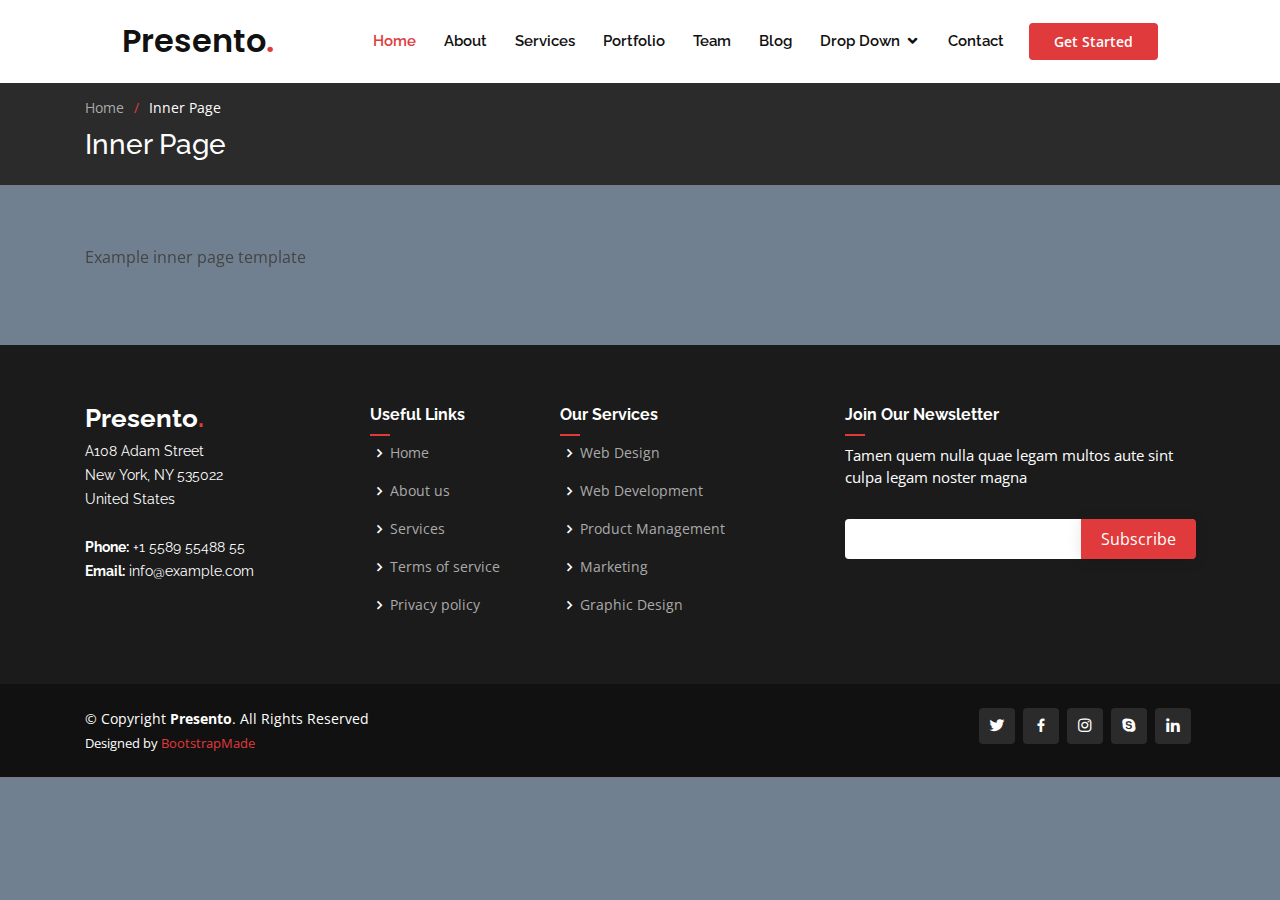
<file: inner-page.html>
<!DOCTYPE html>
<html lang="en">

<head>
  <meta charset="utf-8">
  <meta content="width=device-width, initial-scale=1.0" name="viewport">

  <title>Inner Page - Presento Bootstrap Template</title>
  <meta content="" name="description">
  <meta content="" name="keywords">

  <!-- Favicons -->
  <link href="assets/img/favicon.png" rel="icon">
  <link href="assets/img/apple-touch-icon.png" rel="apple-touch-icon">

  <!-- Google Fonts -->
  <link href="https://fonts.googleapis.com/css?family=Open+Sans:300,300i,400,400i,600,600i,700,700i|Raleway:300,300i,400,400i,500,500i,600,600i,700,700i|Poppins:300,300i,400,400i,500,500i,600,600i,700,700i" rel="stylesheet">

  <!-- Vendor CSS Files -->
  <link href="assets/vendor/bootstrap/css/bootstrap.min.css" rel="stylesheet">
  <link href="assets/vendor/icofont/icofont.min.css" rel="stylesheet">
  <link href="assets/vendor/boxicons/css/boxicons.min.css" rel="stylesheet">
  <link href="assets/vendor/owl.carousel/assets/owl.carousel.min.css" rel="stylesheet">
  <link href="assets/vendor/remixicon/remixicon.css" rel="stylesheet">
  <link href="assets/vendor/venobox/venobox.css" rel="stylesheet">
  <link href="assets/vendor/aos/aos.css" rel="stylesheet">

  <!-- Template Main CSS File -->
  <link href="assets/css/style.css" rel="stylesheet">

  <!-- =======================================================
  * Template Name: Presento - v1.1.0
  * Template URL: https://bootstrapmade.com/presento-bootstrap-corporate-template/
  * Author: BootstrapMade.com
  * License: https://bootstrapmade.com/license/
  ======================================================== -->
</head>

<body>

  <!-- ======= Header ======= -->
  <header id="header" class="fixed-top">
    <div class="container-fluid">
      <div class="row justify-content-center">
        <div class="col-xl-10 d-flex align-items-center">
          <h1 class="logo mr-auto"><a href="index.html">Presento<span>.</span></a></h1>
          <!-- Uncomment below if you prefer to use an image logo -->
          <!-- <a href="index.html" class="logo mr-auto"><img src="assets/img/logo.png" alt=""></a>-->

          <nav class="nav-menu d-none d-lg-block">
            <ul>
              <li class="active"><a href="#header">Home</a></li>
              <li><a href="#about">About</a></li>
              <li><a href="#services">Services</a></li>
              <li><a href="#portfolio">Portfolio</a></li>
              <li><a href="#team">Team</a></li>
              <li><a href="blog.html">Blog</a></li>
              <li class="drop-down"><a href="">Drop Down</a>
                <ul>
                  <li><a href="#">Drop Down 1</a></li>
                  <li class="drop-down"><a href="#">Deep Drop Down</a>
                    <ul>
                      <li><a href="#">Deep Drop Down 1</a></li>
                      <li><a href="#">Deep Drop Down 2</a></li>
                      <li><a href="#">Deep Drop Down 3</a></li>
                      <li><a href="#">Deep Drop Down 4</a></li>
                      <li><a href="#">Deep Drop Down 5</a></li>
                    </ul>
                  </li>
                  <li><a href="#">Drop Down 2</a></li>
                  <li><a href="#">Drop Down 3</a></li>
                  <li><a href="#">Drop Down 4</a></li>
                </ul>
              </li>
              <li><a href="#contact">Contact</a></li>
            </ul>
          </nav><!-- .nav-menu -->

          <a href="#about" class="get-started-btn scrollto">Get Started</a>
        </div>
      </div>

    </div>
  </header><!-- End Header -->

  <main id="main">

    <!-- ======= Breadcrumbs ======= -->
    <section class="breadcrumbs">
      <div class="container">

        <ol>
          <li><a href="index.html">Home</a></li>
          <li>Inner Page</li>
        </ol>
        <h2>Inner Page</h2>

      </div>
    </section><!-- End Breadcrumbs -->

    <section class="inner-page">
      <div class="container" data-aos="fade-up">
        <p>
          Example inner page template
        </p>
      </div>
    </section>

  </main><!-- End #main -->

  <!-- ======= Footer ======= -->
  <footer id="footer">

    <div class="footer-top">
      <div class="container">
        <div class="row">

          <div class="col-lg-3 col-md-6 footer-contact">
            <h3>Presento<span>.</span></h3>
            <p>
              A108 Adam Street <br>
              New York, NY 535022<br>
              United States <br><br>
              <strong>Phone:</strong> +1 5589 55488 55<br>
              <strong>Email:</strong> info@example.com<br>
            </p>
          </div>

          <div class="col-lg-2 col-md-6 footer-links">
            <h4>Useful Links</h4>
            <ul>
              <li><i class="bx bx-chevron-right"></i> <a href="#">Home</a></li>
              <li><i class="bx bx-chevron-right"></i> <a href="#">About us</a></li>
              <li><i class="bx bx-chevron-right"></i> <a href="#">Services</a></li>
              <li><i class="bx bx-chevron-right"></i> <a href="#">Terms of service</a></li>
              <li><i class="bx bx-chevron-right"></i> <a href="#">Privacy policy</a></li>
            </ul>
          </div>

          <div class="col-lg-3 col-md-6 footer-links">
            <h4>Our Services</h4>
            <ul>
              <li><i class="bx bx-chevron-right"></i> <a href="#">Web Design</a></li>
              <li><i class="bx bx-chevron-right"></i> <a href="#">Web Development</a></li>
              <li><i class="bx bx-chevron-right"></i> <a href="#">Product Management</a></li>
              <li><i class="bx bx-chevron-right"></i> <a href="#">Marketing</a></li>
              <li><i class="bx bx-chevron-right"></i> <a href="#">Graphic Design</a></li>
            </ul>
          </div>

          <div class="col-lg-4 col-md-6 footer-newsletter">
            <h4>Join Our Newsletter</h4>
            <p>Tamen quem nulla quae legam multos aute sint culpa legam noster magna</p>
            <form action="" method="post">
              <input type="email" name="email"><input type="submit" value="Subscribe">
            </form>
          </div>

        </div>
      </div>
    </div>

    <div class="container d-md-flex py-4">

      <div class="mr-md-auto text-center text-md-left">
        <div class="copyright">
          &copy; Copyright <strong><span>Presento</span></strong>. All Rights Reserved
        </div>
        <div class="credits">
          <!-- All the links in the footer should remain intact. -->
          <!-- You can delete the links only if you purchased the pro version. -->
          <!-- Licensing information: https://bootstrapmade.com/license/ -->
          <!-- Purchase the pro version with working PHP/AJAX contact form: https://bootstrapmade.com/presento-bootstrap-corporate-template/ -->
          Designed by <a href="https://bootstrapmade.com/">BootstrapMade</a>
        </div>
      </div>
      <div class="social-links text-center text-md-right pt-3 pt-md-0">
        <a href="#" class="twitter"><i class="bx bxl-twitter"></i></a>
        <a href="#" class="facebook"><i class="bx bxl-facebook"></i></a>
        <a href="#" class="instagram"><i class="bx bxl-instagram"></i></a>
        <a href="#" class="google-plus"><i class="bx bxl-skype"></i></a>
        <a href="#" class="linkedin"><i class="bx bxl-linkedin"></i></a>
      </div>
    </div>
  </footer><!-- End Footer -->

  <a href="#" class="back-to-top"><i class="icofont-simple-up"></i></a>

  <!-- Vendor JS Files -->
  <script src="assets/vendor/jquery/jquery.min.js"></script>
  <script src="assets/vendor/bootstrap/js/bootstrap.bundle.min.js"></script>
  <script src="assets/vendor/jquery.easing/jquery.easing.min.js"></script>
  <script src="assets/vendor/php-email-form/validate.js"></script>
  <script src="assets/vendor/owl.carousel/owl.carousel.min.js"></script>
  <script src="assets/vendor/waypoints/jquery.waypoints.min.js"></script>
  <script src="assets/vendor/counterup/counterup.min.js"></script>
  <script src="assets/vendor/isotope-layout/isotope.pkgd.min.js"></script>
  <script src="assets/vendor/venobox/venobox.min.js"></script>
  <script src="assets/vendor/aos/aos.js"></script>

  <!-- Template Main JS File -->
  <script src="assets/js/main.js"></script>

</body>

</html>
</file>
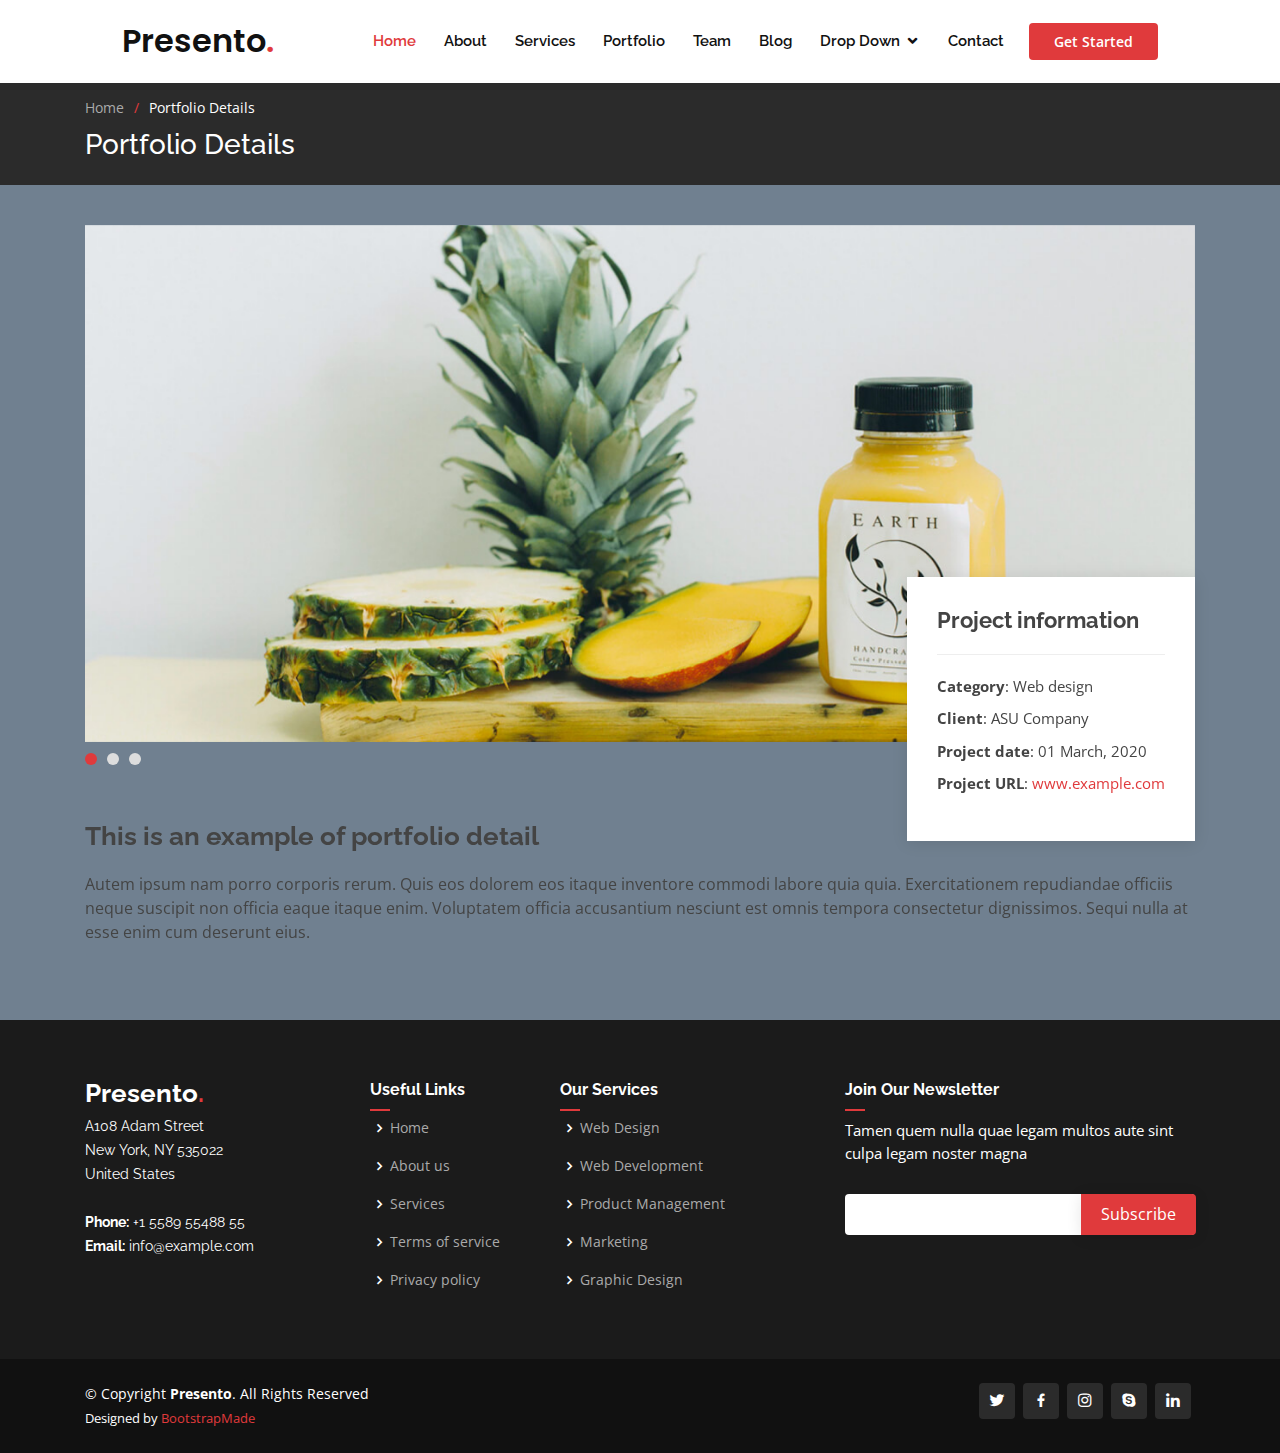
<file: portfolio-details.html>
<!DOCTYPE html>
<html lang="en">

<head>
  <meta charset="utf-8">
  <meta content="width=device-width, initial-scale=1.0" name="viewport">

  <title>Portfolio Details - Presento Bootstrap Template</title>
  <meta content="" name="description">
  <meta content="" name="keywords">

  <!-- Favicons -->
  <link href="assets/img/favicon.png" rel="icon">
  <link href="assets/img/apple-touch-icon.png" rel="apple-touch-icon">

  <!-- Google Fonts -->
  <link href="https://fonts.googleapis.com/css?family=Open+Sans:300,300i,400,400i,600,600i,700,700i|Raleway:300,300i,400,400i,500,500i,600,600i,700,700i|Poppins:300,300i,400,400i,500,500i,600,600i,700,700i" rel="stylesheet">

  <!-- Vendor CSS Files -->
  <link href="assets/vendor/bootstrap/css/bootstrap.min.css" rel="stylesheet">
  <link href="assets/vendor/icofont/icofont.min.css" rel="stylesheet">
  <link href="assets/vendor/boxicons/css/boxicons.min.css" rel="stylesheet">
  <link href="assets/vendor/owl.carousel/assets/owl.carousel.min.css" rel="stylesheet">
  <link href="assets/vendor/remixicon/remixicon.css" rel="stylesheet">
  <link href="assets/vendor/venobox/venobox.css" rel="stylesheet">
  <link href="assets/vendor/aos/aos.css" rel="stylesheet">

  <!-- Template Main CSS File -->
  <link href="assets/css/style.css" rel="stylesheet">

  <!-- =======================================================
  * Template Name: Presento - v1.1.0
  * Template URL: https://bootstrapmade.com/presento-bootstrap-corporate-template/
  * Author: BootstrapMade.com
  * License: https://bootstrapmade.com/license/
  ======================================================== -->
</head>

<body>

  <!-- ======= Header ======= -->
  <header id="header" class="fixed-top">
    <div class="container-fluid">
      <div class="row justify-content-center">
        <div class="col-xl-10 d-flex align-items-center">
          <h1 class="logo mr-auto"><a href="index.html">Presento<span>.</span></a></h1>
          <!-- Uncomment below if you prefer to use an image logo -->
          <!-- <a href="index.html" class="logo mr-auto"><img src="assets/img/logo.png" alt=""></a>-->

          <nav class="nav-menu d-none d-lg-block">
            <ul>
              <li class="active"><a href="#header">Home</a></li>
              <li><a href="#about">About</a></li>
              <li><a href="#services">Services</a></li>
              <li><a href="#portfolio">Portfolio</a></li>
              <li><a href="#team">Team</a></li>
              <li><a href="blog.html">Blog</a></li>
              <li class="drop-down"><a href="">Drop Down</a>
                <ul>
                  <li><a href="#">Drop Down 1</a></li>
                  <li class="drop-down"><a href="#">Deep Drop Down</a>
                    <ul>
                      <li><a href="#">Deep Drop Down 1</a></li>
                      <li><a href="#">Deep Drop Down 2</a></li>
                      <li><a href="#">Deep Drop Down 3</a></li>
                      <li><a href="#">Deep Drop Down 4</a></li>
                      <li><a href="#">Deep Drop Down 5</a></li>
                    </ul>
                  </li>
                  <li><a href="#">Drop Down 2</a></li>
                  <li><a href="#">Drop Down 3</a></li>
                  <li><a href="#">Drop Down 4</a></li>
                </ul>
              </li>
              <li><a href="#contact">Contact</a></li>
            </ul>
          </nav><!-- .nav-menu -->

          <a href="#about" class="get-started-btn scrollto">Get Started</a>
        </div>
      </div>

    </div>
  </header><!-- End Header -->

  <main id="main">

    <!-- ======= Breadcrumbs ======= -->
    <section class="breadcrumbs">
      <div class="container">

        <ol>
          <li><a href="index.html">Home</a></li>
          <li>Portfolio Details</li>
        </ol>
        <h2>Portfolio Details</h2>

      </div>
    </section><!-- End Breadcrumbs -->

    <!-- ======= Portfolio Details Section ======= -->
    <section id="portfolio-details" class="portfolio-details">
      <div class="container" data-aos="fade-up">
        <div class="portfolio-details-container">

          <div class="owl-carousel portfolio-details-carousel">
            <img src="assets/img/portfolio/portfolio-details-1.jpg" class="img-fluid" alt="">
            <img src="assets/img/portfolio/portfolio-details-2.jpg" class="img-fluid" alt="">
            <img src="assets/img/portfolio/portfolio-details-3.jpg" class="img-fluid" alt="">
          </div>

          <div class="portfolio-info">
            <h3>Project information</h3>
            <ul>
              <li><strong>Category</strong>: Web design</li>
              <li><strong>Client</strong>: ASU Company</li>
              <li><strong>Project date</strong>: 01 March, 2020</li>
              <li><strong>Project URL</strong>: <a href="#">www.example.com</a></li>
            </ul>
          </div>

        </div>

        <div class="portfolio-description">
          <h2>This is an example of portfolio detail</h2>
          <p>
            Autem ipsum nam porro corporis rerum. Quis eos dolorem eos itaque inventore commodi labore quia quia. Exercitationem repudiandae officiis neque suscipit non officia eaque itaque enim. Voluptatem officia accusantium nesciunt est omnis tempora consectetur dignissimos. Sequi nulla at esse enim cum deserunt eius.
          </p>
        </div>

      </div>
    </section><!-- End Portfolio Details Section -->

  </main><!-- End #main -->

  <!-- ======= Footer ======= -->
  <footer id="footer">

    <div class="footer-top">
      <div class="container">
        <div class="row">

          <div class="col-lg-3 col-md-6 footer-contact">
            <h3>Presento<span>.</span></h3>
            <p>
              A108 Adam Street <br>
              New York, NY 535022<br>
              United States <br><br>
              <strong>Phone:</strong> +1 5589 55488 55<br>
              <strong>Email:</strong> info@example.com<br>
            </p>
          </div>

          <div class="col-lg-2 col-md-6 footer-links">
            <h4>Useful Links</h4>
            <ul>
              <li><i class="bx bx-chevron-right"></i> <a href="#">Home</a></li>
              <li><i class="bx bx-chevron-right"></i> <a href="#">About us</a></li>
              <li><i class="bx bx-chevron-right"></i> <a href="#">Services</a></li>
              <li><i class="bx bx-chevron-right"></i> <a href="#">Terms of service</a></li>
              <li><i class="bx bx-chevron-right"></i> <a href="#">Privacy policy</a></li>
            </ul>
          </div>

          <div class="col-lg-3 col-md-6 footer-links">
            <h4>Our Services</h4>
            <ul>
              <li><i class="bx bx-chevron-right"></i> <a href="#">Web Design</a></li>
              <li><i class="bx bx-chevron-right"></i> <a href="#">Web Development</a></li>
              <li><i class="bx bx-chevron-right"></i> <a href="#">Product Management</a></li>
              <li><i class="bx bx-chevron-right"></i> <a href="#">Marketing</a></li>
              <li><i class="bx bx-chevron-right"></i> <a href="#">Graphic Design</a></li>
            </ul>
          </div>

          <div class="col-lg-4 col-md-6 footer-newsletter">
            <h4>Join Our Newsletter</h4>
            <p>Tamen quem nulla quae legam multos aute sint culpa legam noster magna</p>
            <form action="" method="post">
              <input type="email" name="email"><input type="submit" value="Subscribe">
            </form>
          </div>

        </div>
      </div>
    </div>

    <div class="container d-md-flex py-4">

      <div class="mr-md-auto text-center text-md-left">
        <div class="copyright">
          &copy; Copyright <strong><span>Presento</span></strong>. All Rights Reserved
        </div>
        <div class="credits">
          <!-- All the links in the footer should remain intact. -->
          <!-- You can delete the links only if you purchased the pro version. -->
          <!-- Licensing information: https://bootstrapmade.com/license/ -->
          <!-- Purchase the pro version with working PHP/AJAX contact form: https://bootstrapmade.com/presento-bootstrap-corporate-template/ -->
          Designed by <a href="https://bootstrapmade.com/">BootstrapMade</a>
        </div>
      </div>
      <div class="social-links text-center text-md-right pt-3 pt-md-0">
        <a href="#" class="twitter"><i class="bx bxl-twitter"></i></a>
        <a href="#" class="facebook"><i class="bx bxl-facebook"></i></a>
        <a href="#" class="instagram"><i class="bx bxl-instagram"></i></a>
        <a href="#" class="google-plus"><i class="bx bxl-skype"></i></a>
        <a href="#" class="linkedin"><i class="bx bxl-linkedin"></i></a>
      </div>
    </div>
  </footer><!-- End Footer -->

  <a href="#" class="back-to-top"><i class="icofont-simple-up"></i></a>

  <!-- Vendor JS Files -->
  <script src="assets/vendor/jquery/jquery.min.js"></script>
  <script src="assets/vendor/bootstrap/js/bootstrap.bundle.min.js"></script>
  <script src="assets/vendor/jquery.easing/jquery.easing.min.js"></script>
  <script src="assets/vendor/php-email-form/validate.js"></script>
  <script src="assets/vendor/owl.carousel/owl.carousel.min.js"></script>
  <script src="assets/vendor/waypoints/jquery.waypoints.min.js"></script>
  <script src="assets/vendor/counterup/counterup.min.js"></script>
  <script src="assets/vendor/isotope-layout/isotope.pkgd.min.js"></script>
  <script src="assets/vendor/venobox/venobox.min.js"></script>
  <script src="assets/vendor/aos/aos.js"></script>

  <!-- Template Main JS File -->
  <script src="assets/js/main.js"></script>

</body>

</html>
</file>
<file: assets/vendor/venobox/venobox.css>
/* ------ venobox.css --------*/
.vbox-overlay *, .vbox-overlay *:before, .vbox-overlay *:after{
    -webkit-backface-visibility: hidden;
    -webkit-box-sizing:border-box;
    -moz-box-sizing:border-box;
    box-sizing:border-box;
}
.vbox-overlay * { 
    -webkit-backface-visibility: visible;
    backface-visibility: visible;
}
.vbox-overlay{
    display: -webkit-flex;
    display: flex;
    -webkit-flex-direction: column;
    flex-direction: column;
    -webkit-justify-content: center;
    justify-content: center;
    -webkit-align-items: center;
    align-items: center;
    position: fixed;
    left: 0;
    top: 0;
    bottom: 0;
    right: 0;
    z-index: 999999;
}

/* ----- navigation ----- */
.vbox-title{
    width: 100%;
    height: 40px;
    float: left;
    text-align: center;
    line-height: 28px;
    font-size: 12px;
    padding: 6px 50px;
    overflow: hidden;
    position: fixed;
    display: none;
    left: 0;
    z-index: 89;
}
.vbox-close{
    cursor: pointer;
    position: fixed;
    top: -1px;
    right: 0;
    width: 50px;
    height: 40px;
    padding: 6px;
    display: block;
    background-position:10px center;
    overflow: hidden;
    font-size: 24px;
    line-height: 1;
    text-align: center;
    z-index: 99;
}
.vbox-left{
    cursor: pointer;
    position: fixed;
    left: 0;
    height: 40px;
    overflow: hidden;
    line-height: 28px;
    font-size: 12px;
    z-index: 99;
    display: flex;
    align-items:center;
}
.vbox-num{
    display: inline-block;
    margin: 6px 0 6px 15px;
}
/* ----- Social share ----- */
.vbox-share{
    line-height: 28px;
    font-size: 12px;
    overflow: hidden;
    position: fixed;
    left: 0;
    z-index: 98;
    display: flex;
    align-items:center;
    justify-content: center;
    width: 100%;
    text-align: center;
}
.vbox-share svg{
    max-height: 28px;
    width: 28px;
    z-index: 10;
    margin-left: 12px;
    margin-top: 6px;
    margin-bottom: 6px;
    vertical-align: middle;
}


/* ----- navigation ARROWS ----- */
.vbox-next, .vbox-prev{
    position: fixed;
    top: 50%;
    margin-top: -15px;
    overflow: hidden;
    cursor: pointer;
    display: block;
    width: 45px;
    height: 45px;
    z-index: 99;
}
.vbox-next span, .vbox-prev span{
    position: relative;
    width: 20px;
    height: 20px;
    border: 2px solid transparent;
    border-top-color: #B6B6B6;
    border-right-color: #B6B6B6;
    text-indent: -100px;
    position: absolute;
    top: 8px;
    display: block;
}
.vbox-prev{
    left: 15px;
}
.vbox-next{
    right: 15px;
}
.vbox-prev span{
    left: 10px;
    -ms-transform: rotate(-135deg);
    -webkit-transform: rotate(-135deg);
    transform: rotate(-135deg);
}
.vbox-next span{
    -ms-transform: rotate(45deg);
    -webkit-transform: rotate(45deg);
    transform: rotate(45deg);
    right: 10px;
}
/* ------- inline window ------ */
.vbox-inline{
    width: 420px;
    height: 315px;
    height: 70vh;
    padding: 10px;
    background: #fff;
    margin: 0 auto;
    overflow: auto;
    text-align: left;
}
/* ------- Video & iFrames window ------ */
.venoframe{
    max-width: 100%;
    width: 100%;
    border: none;
    width: 100%;
    height: 260px;
    height: 70vh;
}
.venoframe.vbvid{
    height: 260px;
}
@media (min-width: 768px) {
    .venoframe, .vbox-inline{
        width: 90%;
        height: 360px;
        height: 70vh;
    }
    .venoframe.vbvid{
        width: 640px;
        height: 360px;
    }
}
@media (min-width: 992px) {
    .venoframe, .vbox-inline{
        max-width: 1200px;
        width: 80%;
        height: 540px;
        height: 70vh;
    }
    .venoframe.vbvid{
        width: 960px;
        height: 540px;
    }
}
/* 
Please do NOT edit this part! 
or at least read this note: http://i.imgur.com/7C0ws9e.gif
*/
.vbox-open{
    overflow: hidden;
}
.vbox-container{
    position: absolute;
    left: 0;
    right: 0;
    top: 0;
    bottom: 0;
    overflow-x: hidden;
    overflow-y: scroll;
    overflow-scrolling: touch;
    -webkit-overflow-scrolling: touch;
    z-index: 20;
    max-height: 100%;

}

.vbox-content{
    text-align: center;
    float: left;
    width: 100%;
    position: relative;
    overflow: hidden;
    padding: 20px 4%;
}
.vbox-container img{
    max-width: 100%;
    height: auto;
}
.vbox-figlio{
    box-shadow: 0 0 12px rgba(0,0,0,0.19), 0 6px 6px rgba(0,0,0,0.23);
    max-width: 100%;
    text-align: initial;
}
img.vbox-figlio{
    -webkit-user-select: none;
-khtml-user-select: none;
-moz-user-select: none;
-o-user-select: none;
user-select: none;
}
.vbox-content.swipe-left{
    margin-left: -200px !important;
}
.vbox-content.swipe-right{
    margin-left: 200px !important;
}
.vbox-animated{
    webkit-transition: margin 300ms ease-out;
    transition: margin 300ms ease-out;
}

/* ---------- preloader ----------
 * SPINKIT 
 * http://tobiasahlin.com/spinkit/
-------------------------------- */
.sk-double-bounce,.sk-rotating-plane{width:40px;height:40px;margin:40px auto}.sk-rotating-plane{background-color:#333;-webkit-animation:sk-rotatePlane 1.2s infinite ease-in-out;animation:sk-rotatePlane 1.2s infinite ease-in-out}@-webkit-keyframes sk-rotatePlane{0%{-webkit-transform:perspective(120px) rotateX(0) rotateY(0);transform:perspective(120px) rotateX(0) rotateY(0)}50%{-webkit-transform:perspective(120px) rotateX(-180.1deg) rotateY(0);transform:perspective(120px) rotateX(-180.1deg) rotateY(0)}100%{-webkit-transform:perspective(120px) rotateX(-180deg) rotateY(-179.9deg);transform:perspective(120px) rotateX(-180deg) rotateY(-179.9deg)}}@keyframes sk-rotatePlane{0%{-webkit-transform:perspective(120px) rotateX(0) rotateY(0);transform:perspective(120px) rotateX(0) rotateY(0)}50%{-webkit-transform:perspective(120px) rotateX(-180.1deg) rotateY(0);transform:perspective(120px) rotateX(-180.1deg) rotateY(0)}100%{-webkit-transform:perspective(120px) rotateX(-180deg) rotateY(-179.9deg);transform:perspective(120px) rotateX(-180deg) rotateY(-179.9deg)}}.sk-double-bounce{position:relative}.sk-double-bounce .sk-child{width:100%;height:100%;border-radius:50%;background-color:#333;opacity:.6;position:absolute;top:0;left:0;-webkit-animation:sk-doubleBounce 2s infinite ease-in-out;animation:sk-doubleBounce 2s infinite ease-in-out}.sk-chasing-dots .sk-child,.sk-spinner-pulse,.sk-three-bounce .sk-child{background-color:#333;border-radius:100%}.sk-double-bounce .sk-double-bounce2{-webkit-animation-delay:-1s;animation-delay:-1s}@-webkit-keyframes sk-doubleBounce{0%,100%{-webkit-transform:scale(0);transform:scale(0)}50%{-webkit-transform:scale(1);transform:scale(1)}}@keyframes sk-doubleBounce{0%,100%{-webkit-transform:scale(0);transform:scale(0)}50%{-webkit-transform:scale(1);transform:scale(1)}}.sk-wave{margin:40px auto;width:50px;height:40px;text-align:center;font-size:10px}.sk-wave .sk-rect{background-color:#333;height:100%;width:6px;display:inline-block;-webkit-animation:sk-waveStretchDelay 1.2s infinite ease-in-out;animation:sk-waveStretchDelay 1.2s infinite ease-in-out}.sk-wave .sk-rect1{-webkit-animation-delay:-1.2s;animation-delay:-1.2s}.sk-wave .sk-rect2{-webkit-animation-delay:-1.1s;animation-delay:-1.1s}.sk-wave .sk-rect3{-webkit-animation-delay:-1s;animation-delay:-1s}.sk-wave .sk-rect4{-webkit-animation-delay:-.9s;animation-delay:-.9s}.sk-wave .sk-rect5{-webkit-animation-delay:-.8s;animation-delay:-.8s}@-webkit-keyframes sk-waveStretchDelay{0%,100%,40%{-webkit-transform:scaleY(.4);transform:scaleY(.4)}20%{-webkit-transform:scaleY(1);transform:scaleY(1)}}@keyframes sk-waveStretchDelay{0%,100%,40%{-webkit-transform:scaleY(.4);transform:scaleY(.4)}20%{-webkit-transform:scaleY(1);transform:scaleY(1)}}.sk-wandering-cubes{margin:40px auto;width:40px;height:40px;position:relative}.sk-wandering-cubes .sk-cube{background-color:#333;width:10px;height:10px;position:absolute;top:0;left:0;-webkit-animation:sk-wanderingCube 1.8s ease-in-out -1.8s infinite both;animation:sk-wanderingCube 1.8s ease-in-out -1.8s infinite both}.sk-chasing-dots,.sk-spinner-pulse{width:40px;height:40px;margin:40px auto}.sk-wandering-cubes .sk-cube2{-webkit-animation-delay:-.9s;animation-delay:-.9s}@-webkit-keyframes sk-wanderingCube{0%{-webkit-transform:rotate(0);transform:rotate(0)}25%{-webkit-transform:translateX(30px) rotate(-90deg) scale(.5);transform:translateX(30px) rotate(-90deg) scale(.5)}50%{-webkit-transform:translateX(30px) translateY(30px) rotate(-179deg);transform:translateX(30px) translateY(30px) rotate(-179deg)}50.1%{-webkit-transform:translateX(30px) translateY(30px) rotate(-180deg);transform:translateX(30px) translateY(30px) rotate(-180deg)}75%{-webkit-transform:translateX(0) translateY(30px) rotate(-270deg) scale(.5);transform:translateX(0) translateY(30px) rotate(-270deg) scale(.5)}100%{-webkit-transform:rotate(-360deg);transform:rotate(-360deg)}}@keyframes sk-wanderingCube{0%{-webkit-transform:rotate(0);transform:rotate(0)}25%{-webkit-transform:translateX(30px) rotate(-90deg) scale(.5);transform:translateX(30px) rotate(-90deg) scale(.5)}50%{-webkit-transform:translateX(30px) translateY(30px) rotate(-179deg);transform:translateX(30px) translateY(30px) rotate(-179deg)}50.1%{-webkit-transform:translateX(30px) translateY(30px) rotate(-180deg);transform:translateX(30px) translateY(30px) rotate(-180deg)}75%{-webkit-transform:translateX(0) translateY(30px) rotate(-270deg) scale(.5);transform:translateX(0) translateY(30px) rotate(-270deg) scale(.5)}100%{-webkit-transform:rotate(-360deg);transform:rotate(-360deg)}}.sk-spinner-pulse{-webkit-animation:sk-pulseScaleOut 1s infinite ease-in-out;animation:sk-pulseScaleOut 1s infinite ease-in-out}@-webkit-keyframes sk-pulseScaleOut{0%{-webkit-transform:scale(0);transform:scale(0)}100%{-webkit-transform:scale(1);transform:scale(1);opacity:0}}@keyframes sk-pulseScaleOut{0%{-webkit-transform:scale(0);transform:scale(0)}100%{-webkit-transform:scale(1);transform:scale(1);opacity:0}}.sk-chasing-dots{position:relative;text-align:center;-webkit-animation:sk-chasingDotsRotate 2s infinite linear;animation:sk-chasingDotsRotate 2s infinite linear}.sk-chasing-dots .sk-child{width:60%;height:60%;display:inline-block;position:absolute;top:0;-webkit-animation:sk-chasingDotsBounce 2s infinite ease-in-out;animation:sk-chasingDotsBounce 2s infinite ease-in-out}.sk-chasing-dots .sk-dot2{top:auto;bottom:0;-webkit-animation-delay:-1s;animation-delay:-1s}@-webkit-keyframes sk-chasingDotsRotate{100%{-webkit-transform:rotate(360deg);transform:rotate(360deg)}}@keyframes sk-chasingDotsRotate{100%{-webkit-transform:rotate(360deg);transform:rotate(360deg)}}@-webkit-keyframes sk-chasingDotsBounce{0%,100%{-webkit-transform:scale(0);transform:scale(0)}50%{-webkit-transform:scale(1);transform:scale(1)}}@keyframes sk-chasingDotsBounce{0%,100%{-webkit-transform:scale(0);transform:scale(0)}50%{-webkit-transform:scale(1);transform:scale(1)}}.sk-three-bounce{margin:40px auto;width:80px;text-align:center}.sk-three-bounce .sk-child{width:20px;height:20px;display:inline-block;-webkit-animation:sk-three-bounce 1.4s ease-in-out 0s infinite both;animation:sk-three-bounce 1.4s ease-in-out 0s infinite both}.sk-circle .sk-child:before,.sk-fading-circle .sk-circle:before{display:block;border-radius:100%;content:'';background-color:#333}.sk-three-bounce .sk-bounce1{-webkit-animation-delay:-.32s;animation-delay:-.32s}.sk-three-bounce .sk-bounce2{-webkit-animation-delay:-.16s;animation-delay:-.16s}@-webkit-keyframes sk-three-bounce{0%,100%,80%{-webkit-transform:scale(0);transform:scale(0)}40%{-webkit-transform:scale(1);transform:scale(1)}}@keyframes sk-three-bounce{0%,100%,80%{-webkit-transform:scale(0);transform:scale(0)}40%{-webkit-transform:scale(1);transform:scale(1)}}.sk-circle{margin:40px auto;width:40px;height:40px;position:relative}.sk-circle .sk-child{width:100%;height:100%;position:absolute;left:0;top:0}.sk-circle .sk-child:before{margin:0 auto;width:15%;height:15%;-webkit-animation:sk-circleBounceDelay 1.2s infinite ease-in-out both;animation:sk-circleBounceDelay 1.2s infinite ease-in-out both}.sk-circle .sk-circle2{-webkit-transform:rotate(30deg);-ms-transform:rotate(30deg);transform:rotate(30deg)}.sk-circle .sk-circle3{-webkit-transform:rotate(60deg);-ms-transform:rotate(60deg);transform:rotate(60deg)}.sk-circle .sk-circle4{-webkit-transform:rotate(90deg);-ms-transform:rotate(90deg);transform:rotate(90deg)}.sk-circle .sk-circle5{-webkit-transform:rotate(120deg);-ms-transform:rotate(120deg);transform:rotate(120deg)}.sk-circle .sk-circle6{-webkit-transform:rotate(150deg);-ms-transform:rotate(150deg);transform:rotate(150deg)}.sk-circle .sk-circle7{-webkit-transform:rotate(180deg);-ms-transform:rotate(180deg);transform:rotate(180deg)}.sk-circle .sk-circle8{-webkit-transform:rotate(210deg);-ms-transform:rotate(210deg);transform:rotate(210deg)}.sk-circle .sk-circle9{-webkit-transform:rotate(240deg);-ms-transform:rotate(240deg);transform:rotate(240deg)}.sk-circle .sk-circle10{-webkit-transform:rotate(270deg);-ms-transform:rotate(270deg);transform:rotate(270deg)}.sk-circle .sk-circle11{-webkit-transform:rotate(300deg);-ms-transform:rotate(300deg);transform:rotate(300deg)}.sk-circle .sk-circle12{-webkit-transform:rotate(330deg);-ms-transform:rotate(330deg);transform:rotate(330deg)}.sk-circle .sk-circle2:before{-webkit-animation-delay:-1.1s;animation-delay:-1.1s}.sk-circle .sk-circle3:before{-webkit-animation-delay:-1s;animation-delay:-1s}.sk-circle .sk-circle4:before{-webkit-animation-delay:-.9s;animation-delay:-.9s}.sk-circle .sk-circle5:before{-webkit-animation-delay:-.8s;animation-delay:-.8s}.sk-circle .sk-circle6:before{-webkit-animation-delay:-.7s;animation-delay:-.7s}.sk-circle .sk-circle7:before{-webkit-animation-delay:-.6s;animation-delay:-.6s}.sk-circle .sk-circle8:before{-webkit-animation-delay:-.5s;animation-delay:-.5s}.sk-circle .sk-circle9:before{-webkit-animation-delay:-.4s;animation-delay:-.4s}.sk-circle .sk-circle10:before{-webkit-animation-delay:-.3s;animation-delay:-.3s}.sk-circle .sk-circle11:before{-webkit-animation-delay:-.2s;animation-delay:-.2s}.sk-circle .sk-circle12:before{-webkit-animation-delay:-.1s;animation-delay:-.1s}@-webkit-keyframes sk-circleBounceDelay{0%,100%,80%{-webkit-transform:scale(0);transform:scale(0)}40%{-webkit-transform:scale(1);transform:scale(1)}}@keyframes sk-circleBounceDelay{0%,100%,80%{-webkit-transform:scale(0);transform:scale(0)}40%{-webkit-transform:scale(1);transform:scale(1)}}.sk-cube-grid{width:40px;height:40px;margin:40px auto}.sk-cube-grid .sk-cube{width:33.33%;height:33.33%;background-color:#333;float:left;-webkit-animation:sk-cubeGridScaleDelay 1.3s infinite ease-in-out;animation:sk-cubeGridScaleDelay 1.3s infinite ease-in-out}.sk-cube-grid .sk-cube1{-webkit-animation-delay:.2s;animation-delay:.2s}.sk-cube-grid .sk-cube2{-webkit-animation-delay:.3s;animation-delay:.3s}.sk-cube-grid .sk-cube3{-webkit-animation-delay:.4s;animation-delay:.4s}.sk-cube-grid .sk-cube4{-webkit-animation-delay:.1s;animation-delay:.1s}.sk-cube-grid .sk-cube5{-webkit-animation-delay:.2s;animation-delay:.2s}.sk-cube-grid .sk-cube6{-webkit-animation-delay:.3s;animation-delay:.3s}.sk-cube-grid .sk-cube7{-webkit-animation-delay:0ms;animation-delay:0ms}.sk-cube-grid .sk-cube8{-webkit-animation-delay:.1s;animation-delay:.1s}.sk-cube-grid .sk-cube9{-webkit-animation-delay:.2s;animation-delay:.2s}@-webkit-keyframes sk-cubeGridScaleDelay{0%,100%,70%{-webkit-transform:scale3D(1,1,1);transform:scale3D(1,1,1)}35%{-webkit-transform:scale3D(0,0,1);transform:scale3D(0,0,1)}}@keyframes sk-cubeGridScaleDelay{0%,100%,70%{-webkit-transform:scale3D(1,1,1);transform:scale3D(1,1,1)}35%{-webkit-transform:scale3D(0,0,1);transform:scale3D(0,0,1)}}.sk-fading-circle{margin:40px auto;width:40px;height:40px;position:relative}.sk-fading-circle .sk-circle{width:100%;height:100%;position:absolute;left:0;top:0}.sk-fading-circle .sk-circle:before{margin:0 auto;width:15%;height:15%;-webkit-animation:sk-circleFadeDelay 1.2s infinite ease-in-out both;animation:sk-circleFadeDelay 1.2s infinite ease-in-out both}.sk-fading-circle .sk-circle2{-webkit-transform:rotate(30deg);-ms-transform:rotate(30deg);transform:rotate(30deg)}.sk-fading-circle .sk-circle3{-webkit-transform:rotate(60deg);-ms-transform:rotate(60deg);transform:rotate(60deg)}.sk-fading-circle .sk-circle4{-webkit-transform:rotate(90deg);-ms-transform:rotate(90deg);transform:rotate(90deg)}.sk-fading-circle .sk-circle5{-webkit-transform:rotate(120deg);-ms-transform:rotate(120deg);transform:rotate(120deg)}.sk-fading-circle .sk-circle6{-webkit-transform:rotate(150deg);-ms-transform:rotate(150deg);transform:rotate(150deg)}.sk-fading-circle .sk-circle7{-webkit-transform:rotate(180deg);-ms-transform:rotate(180deg);transform:rotate(180deg)}.sk-fading-circle .sk-circle8{-webkit-transform:rotate(210deg);-ms-transform:rotate(210deg);transform:rotate(210deg)}.sk-fading-circle .sk-circle9{-webkit-transform:rotate(240deg);-ms-transform:rotate(240deg);transform:rotate(240deg)}.sk-fading-circle .sk-circle10{-webkit-transform:rotate(270deg);-ms-transform:rotate(270deg);transform:rotate(270deg)}.sk-fading-circle .sk-circle11{-webkit-transform:rotate(300deg);-ms-transform:rotate(300deg);transform:rotate(300deg)}.sk-fading-circle .sk-circle12{-webkit-transform:rotate(330deg);-ms-transform:rotate(330deg);transform:rotate(330deg)}.sk-fading-circle .sk-circle2:before{-webkit-animation-delay:-1.1s;animation-delay:-1.1s}.sk-fading-circle .sk-circle3:before{-webkit-animation-delay:-1s;animation-delay:-1s}.sk-fading-circle .sk-circle4:before{-webkit-animation-delay:-.9s;animation-delay:-.9s}.sk-fading-circle .sk-circle5:before{-webkit-animation-delay:-.8s;animation-delay:-.8s}.sk-fading-circle .sk-circle6:before{-webkit-animation-delay:-.7s;animation-delay:-.7s}.sk-fading-circle .sk-circle7:before{-webkit-animation-delay:-.6s;animation-delay:-.6s}.sk-fading-circle .sk-circle8:before{-webkit-animation-delay:-.5s;animation-delay:-.5s}.sk-fading-circle .sk-circle9:before{-webkit-animation-delay:-.4s;animation-delay:-.4s}.sk-fading-circle .sk-circle10:before{-webkit-animation-delay:-.3s;animation-delay:-.3s}.sk-fading-circle .sk-circle11:before{-webkit-animation-delay:-.2s;animation-delay:-.2s}.sk-fading-circle .sk-circle12:before{-webkit-animation-delay:-.1s;animation-delay:-.1s}@-webkit-keyframes sk-circleFadeDelay{0%,100%,39%{opacity:0}40%{opacity:1}}@keyframes sk-circleFadeDelay{0%,100%,39%{opacity:0}40%{opacity:1}}.sk-folding-cube{margin:40px auto;width:40px;height:40px;position:relative;-webkit-transform:rotateZ(45deg);transform:rotateZ(45deg)}.sk-folding-cube .sk-cube{float:left;width:50%;height:50%;position:relative;-webkit-transform:scale(1.1);-ms-transform:scale(1.1);transform:scale(1.1)}.sk-folding-cube .sk-cube:before{content:'';position:absolute;top:0;left:0;width:100%;height:100%;background-color:#333;-webkit-animation:sk-foldCubeAngle 2.4s infinite linear both;animation:sk-foldCubeAngle 2.4s infinite linear both;-webkit-transform-origin:100% 100%;-ms-transform-origin:100% 100%;transform-origin:100% 100%}.sk-folding-cube .sk-cube2{-webkit-transform:scale(1.1) rotateZ(90deg);transform:scale(1.1) rotateZ(90deg)}.sk-folding-cube .sk-cube3{-webkit-transform:scale(1.1) rotateZ(180deg);transform:scale(1.1) rotateZ(180deg)}.sk-folding-cube .sk-cube4{-webkit-transform:scale(1.1) rotateZ(270deg);transform:scale(1.1) rotateZ(270deg)}.sk-folding-cube .sk-cube2:before{-webkit-animation-delay:.3s;animation-delay:.3s}.sk-folding-cube .sk-cube3:before{-webkit-animation-delay:.6s;animation-delay:.6s}.sk-folding-cube .sk-cube4:before{-webkit-animation-delay:.9s;animation-delay:.9s}@-webkit-keyframes sk-foldCubeAngle{0%,10%{-webkit-transform:perspective(140px) rotateX(-180deg);transform:perspective(140px) rotateX(-180deg);opacity:0}25%,75%{-webkit-transform:perspective(140px) rotateX(0);transform:perspective(140px) rotateX(0);opacity:1}100%,90%{-webkit-transform:perspective(140px) rotateY(180deg);transform:perspective(140px) rotateY(180deg);opacity:0}}@keyframes sk-foldCubeAngle{0%,10%{-webkit-transform:perspective(140px) rotateX(-180deg);transform:perspective(140px) rotateX(-180deg);opacity:0}25%,75%{-webkit-transform:perspective(140px) rotateX(0);transform:perspective(140px) rotateX(0);opacity:1}100%,90%{-webkit-transform:perspective(140px) rotateY(180deg);transform:perspective(140px) rotateY(180deg);opacity:0}}
</file>
<file: assets/css/style.css>
/**
* Template Name: Presento - v1.1.0
* Template URL: https://bootstrapmade.com/presento-bootstrap-corporate-template/
* Author: BootstrapMade.com
* License: https://bootstrapmade.com/license/
*/

/*--------------------------------------------------------------
# General
--------------------------------------------------------------*/
body {
  font-family: "Open Sans", sans-serif;
  color: #444444;
  background-color: #708090;
}

a {
  color: #e03a3c;
}

a:hover {
  color: #e76668;
  text-decoration: none;
}

h1, h2, h3, h4, h5, h6 {
  font-family: "Raleway", sans-serif;
}

/*--------------------------------------------------------------
# Back to top button
--------------------------------------------------------------*/
.back-to-top {
  position: fixed;
  display: none;
  right: 15px;
  bottom: 15px;
  z-index: 99999;
}

.back-to-top i {
  display: flex;
  align-items: center;
  justify-content: center;
  font-size: 24px;
  width: 40px;
  height: 40px;
  border-radius: 4px;
  background: #e03a3c;
  color: #fff;
  transition: all 0.4s;
}

.back-to-top i:hover {
  background: #e35052;
  color: #fff;
}

/*--------------------------------------------------------------
# Disable aos animation delay on mobile devices
--------------------------------------------------------------*/
@media screen and (max-width: 768px) {
  [data-aos-delay] {
    transition-delay: 0 !important;
  }
}

/*--------------------------------------------------------------
# Header
--------------------------------------------------------------*/
#header {
  background: #fff;
  transition: all 0.5s;
  z-index: 997;
  padding: 20px 0;
}

#header.header-scrolled {
  padding: 12px 0;
  box-shadow: 0px 2px 15px rgba(0, 0, 0, 0.1);
}

#header .logo {
  font-size: 32px;
  margin: 0;
  padding: 0;
  line-height: 1;
  font-weight: 600;
  font-family: "Poppins", sans-serif;
}

#header .logo a {
  color: #111111;
}

#header .logo a span {
  color: #e03a3c;
}

#header .logo img {
  max-height: 40px;
}

@media (max-width: 992px) {
  #header {
    padding: 12px 0;
  }
  #header .logo {
    font-size: 28px;
  }
}

/*--------------------------------------------------------------
# Navigation Menu
--------------------------------------------------------------*/
/* Desktop Navigation */
.nav-menu ul {
  margin: 0;
  padding: 0;
  list-style: none;
}

.nav-menu > ul {
  display: flex;
}

.nav-menu > ul > li {
  position: relative;
  white-space: nowrap;
  padding: 10px 0 10px 28px;
}

.nav-menu a {
  display: block;
  position: relative;
  color: #111111;
  transition: 0.3s;
  font-size: 15px;
  font-weight: 600;
  font-family: "Raleway", sans-serif;
}

.nav-menu a:hover, .nav-menu .active > a, .nav-menu li:hover > a {
  color: #e03a3c;
}

.nav-menu .drop-down ul {
  display: block;
  position: absolute;
  left: 14px;
  top: calc(100% + 30px);
  z-index: 99;
  opacity: 0;
  visibility: hidden;
  padding: 10px 0;
  background: #fff;
  box-shadow: 0px 0px 30px rgba(127, 137, 161, 0.25);
  transition: 0.3s;
}

.nav-menu .drop-down:hover > ul {
  opacity: 1;
  top: 100%;
  visibility: visible;
}

.nav-menu .drop-down li {
  min-width: 180px;
  position: relative;
}

.nav-menu .drop-down ul a {
  padding: 10px 20px;
  font-size: 14px;
  text-transform: none;
}

.nav-menu .drop-down ul a:hover, .nav-menu .drop-down ul .active > a, .nav-menu .drop-down ul li:hover > a {
  color: #e03a3c;
}

.nav-menu .drop-down > a:after {
  content: "\ea99";
  font-family: IcoFont;
  padding-left: 5px;
}

.nav-menu .drop-down .drop-down ul {
  top: 0;
  left: calc(100% - 30px);
}

.nav-menu .drop-down .drop-down:hover > ul {
  opacity: 1;
  top: 0;
  left: 100%;
}

.nav-menu .drop-down .drop-down > a {
  padding-right: 35px;
}

.nav-menu .drop-down .drop-down > a:after {
  content: "\eaa0";
  font-family: IcoFont;
  position: absolute;
  right: 15px;
}

@media (max-width: 1366px) {
  .nav-menu .drop-down .drop-down ul {
    left: -90%;
  }
  .nav-menu .drop-down .drop-down:hover > ul {
    left: -100%;
  }
  .nav-menu .drop-down .drop-down > a:after {
    content: "\ea9d";
  }
}

/* Get Startet Button */
.get-started-btn {
  margin-left: 25px;
  background: #e03a3c;
  color: #fff;
  border-radius: 4px;
  padding: 8px 25px;
  white-space: nowrap;
  transition: 0.3s;
  font-size: 14px;
  font-weight: 600;
  display: inline-block;
}

.get-started-btn:hover {
  background: #111111;
  color: #fff;
}

@media (max-width: 992px) {
  .get-started-btn {
    margin: 0 48px 0 0;
    padding: 6px 18px;
  }
}

/* Mobile Navigation */
.mobile-nav-toggle {
  position: fixed;
  right: 15px;
  top: 15px;
  z-index: 9998;
  border: 0;
  background: none;
  font-size: 24px;
  transition: all 0.4s;
  outline: none !important;
  line-height: 1;
  cursor: pointer;
  text-align: right;
}

.mobile-nav-toggle i {
  color: #111111;
}

.mobile-nav {
  position: fixed;
  top: 55px;
  right: 15px;
  bottom: 15px;
  left: 15px;
  z-index: 9999;
  overflow-y: auto;
  background: #fff;
  transition: ease-in-out 0.2s;
  opacity: 0;
  visibility: hidden;
  border-radius: 10px;
  padding: 10px 0;
}

.mobile-nav * {
  margin: 0;
  padding: 0;
  list-style: none;
}

.mobile-nav a {
  display: block;
  position: relative;
  color: #111111;
  padding: 10px 20px;
  font-weight: 500;
  outline: none;
}

.mobile-nav a:hover, .mobile-nav .active > a, .mobile-nav li:hover > a {
  color: #e03a3c;
  text-decoration: none;
}

.mobile-nav .drop-down > a:after {
  content: "\ea99";
  font-family: IcoFont;
  padding-left: 10px;
  position: absolute;
  right: 15px;
}

.mobile-nav .active.drop-down > a:after {
  content: "\eaa1";
}

.mobile-nav .drop-down > a {
  padding-right: 35px;
}

.mobile-nav .drop-down ul {
  display: none;
  overflow: hidden;
}

.mobile-nav .drop-down li {
  padding-left: 20px;
}

.mobile-nav-overly {
  width: 100%;
  height: 100%;
  z-index: 9997;
  top: 0;
  left: 0;
  position: fixed;
  background: rgba(0, 0, 0, 0.6);
  overflow: hidden;
  display: none;
  transition: ease-in-out 0.2s;
}

.mobile-nav-active {
  overflow: hidden;
}

.mobile-nav-active .mobile-nav {
  opacity: 1;
  visibility: visible;
}

.mobile-nav-active .mobile-nav-toggle i {
  color: #fff;
}

/*--------------------------------------------------------------
# Hero Section
--------------------------------------------------------------*/
#hero {
  width: 100%;
  height: 100vh;
  background: url("../img/back.png") top center no-repeat;
  background-size: cover;
  position: relative;
  padding-top: 82px;
}

#hero:before {
  content: "";
  background: rgba(0, 0, 0, 0.6);
  position: absolute;
  bottom: 0;
  top: 0;
  left: 0;
  right: 0;
}

#hero h1 {
  margin: 0;
  font-size: 48px;
  font-weight: 700;
  color: #fff;
}

#hero h2 {
  color: #fff;
  margin: 10px 0 0 0;
  font-size: 24px;
}

#hero .btn-get-started {
  font-family: "Raleway", sans-serif;
  font-weight: 500;
  font-size: 16px;
  letter-spacing: 1px;
  display: inline-block;
  padding: 10px 30px;
  border-radius: 4px;
  transition: 0.5s;
  margin-top: 30px;
  color: #fff;
  background: #e03a3c;
  border: 2px solid #e03a3c;
}

#hero .btn-get-started:hover {
  background: transparent;
  border-color: #fff;
}

@media (max-width: 768px) {
  #hero {
    text-align: center;
    padding-top: 58px;
  }
  #hero h1 {
    font-size: 28px;
  }
  #hero h2 {
    font-size: 18px;
    line-height: 24px;
  }
}

@media (max-height: 500px) {
  #hero {
    height: 120vh;
  }
}

/*--------------------------------------------------------------
# Sections General
--------------------------------------------------------------*/
section {
  padding: 60px 0;
  overflow: hidden;
  position: relative;
}

.section-title {
  text-align: center;
  padding-bottom: 30px;
  position: relative;
}

.section-title h2 {
  font-size: 32px;
  font-weight: bold;
  text-transform: uppercase;
  margin-bottom: 20px;
  padding-bottom: 20px;
  position: relative;
}

.section-title h2::after {
  content: '';
  position: absolute;
  display: block;
  width: 50px;
  height: 3px;
  background: #e03a3c;
  bottom: 0;
  left: calc(50% - 25px);
}

.section-title p {
  margin-bottom: 0;
}

.section-bg {
  padding: 120px 0;
  color: #fff;
}

.section-bg:before {
  content: "";
  background: #1b1b1b;
  position: absolute;
  bottom: 60px;
  top: 60px;
  left: 0;
  right: 0;
  transform: skewY(-3deg);
}

/*--------------------------------------------------------------
# Breadcrumbs
--------------------------------------------------------------*/
.breadcrumbs {
  padding: 15px 0;
  background: #2b2b2b;
  min-height: 40px;
  margin-top: 82px;
  color: #fff;
}

@media (max-width: 992px) {
  .breadcrumbs {
    margin-top: 57px;
  }
}

.breadcrumbs h2 {
  font-size: 28px;
  font-weight: 500;
}

.breadcrumbs ol {
  display: flex;
  flex-wrap: wrap;
  list-style: none;
  padding: 0 0 10px 0;
  margin: 0;
  font-size: 14px;
}

.breadcrumbs ol a {
  color: #aaaaaa;
}

.breadcrumbs ol a:hover {
  color: #fff;
  transition: 0.3s;
}

.breadcrumbs ol li + li {
  padding-left: 10px;
}

.breadcrumbs ol li + li::before {
  display: inline-block;
  padding-right: 10px;
  color: #e03a3c;
  content: "/";
}

/*--------------------------------------------------------------
# Clients
--------------------------------------------------------------*/
.clients .owl-item {
  display: flex;
  justify-content: center;
  align-items: center;
  padding: 0 20px;
}

.clients .owl-item img {
  width: 60%;
  opacity: 0.5;
  transition: 0.3s;
  -webkit-filter: grayscale(100);
  filter: grayscale(100);
}

.clients .owl-item img:hover {
  opacity: 1;
  -webkit-filter: none;
  filter: none;
}

.clients .owl-nav, .clients .owl-dots {
  margin-top: 5px;
  text-align: center;
}

.clients .owl-dot {
  display: inline-block;
  margin: 0 5px;
  width: 12px;
  height: 12px;
  border-radius: 50%;
  background-color: #ddd !important;
}

.clients .owl-dot.active {
  background-color: #e03a3c !important;
}

/*--------------------------------------------------------------
# About
--------------------------------------------------------------*/
.about .container {
  position: relative;
  z-index: 10;
}

.about .content {
  padding: 30px 30px 30px 0;
}

.about .content h3 {
  font-weight: 700;
  font-size: 34px;
  margin-bottom: 30px;
}

.about .content p {
  margin-bottom: 30px;
}

.about .content .about-btn {
  padding: 8px 30px 9px 30px;
  color: #fff;
  border-radius: 50px;
  transition: 0.3s;
  text-transform: uppercase;
  font-weight: 600;
  font-size: 13px;
  display: inline-flex;
  align-items: center;
  border: 2px solid #e03a3c;
}

.about .content .about-btn i {
  font-size: 16px;
  padding-left: 5px;
}

.about .content .about-btn:hover {
  background: #e35052;
  background: #e03a3c;
}

.about .icon-boxes .icon-box {
  margin-top: 30px;
}

.about .icon-boxes .icon-box i {
  font-size: 40px;
  color: #e03a3c;
  margin-bottom: 10px;
}

.about .icon-boxes .icon-box h4 {
  font-size: 20px;
  font-weight: 700;
  margin: 0 0 10px 0;
}

.about .icon-boxes .icon-box p {
  font-size: 15px;
  color: #848484;
}

@media (max-width: 1200px) {
  .about .content {
    padding-right: 0;
  }
}

@media (max-width: 768px) {
  .about {
    text-align: center;
  }
}

/*--------------------------------------------------------------
# Counts
--------------------------------------------------------------*/
.counts {
  padding-top: 80px;
}

.counts .count-box {
  padding: 30px 30px 25px 30px;
  width: 100%;
  position: relative;
  text-align: center;
  box-shadow: 0px 2px 35px rgba(0, 0, 0, 0.06);
  border-radius: 4px;
}

.counts .count-box i {
  position: absolute;
  top: -27px;
  left: 50%;
  transform: translateX(-50%);
  font-size: 24px;
  background: #fff;
  padding: 12px;
  color: #e03a3c;
  border-radius: 50px;
  border: 2px solid #fff;
  box-shadow: 0px 2px 25px rgba(0, 0, 0, 0.1);
}

.counts .count-box span {
  font-size: 36px;
  display: block;
  font-weight: 700;
  color: #111111;
}

.counts .count-box p {
  padding: 0;
  margin: 0;
  font-family: "Raleway", sans-serif;
  font-size: 14px;
}

/*--------------------------------------------------------------
# Tabs
--------------------------------------------------------------*/
.tabs .nav-tabs {
  border: 0;
}

.tabs .nav-link {
  border: 1px solid #b9b9b9;
  padding: 15px;
  transition: 0.3s;
  color: #111111;
  border-radius: 0;
  display: flex;
  align-items: center;
  justify-content: center;
}

.tabs .nav-link i {
  padding-right: 15px;
  font-size: 48px;
}

.tabs .nav-link h4 {
  font-size: 18px;
  font-weight: 600;
  margin: 0;
}

.tabs .nav-link:hover {
  color: #e03a3c;
}

.tabs .nav-link.active {
  background: #e03a3c;
  color: #fff;
  border-color: #e03a3c;
}

@media (max-width: 768px) {
  .tabs .nav-link i {
    padding: 0;
    line-height: 1;
    font-size: 36px;
  }
}

@media (max-width: 575px) {
  .tabs .nav-link {
    padding: 15px;
  }
  .tabs .nav-link i {
    font-size: 24px;
  }
}

.tabs .tab-content {
  margin-top: 30px;
}

.tabs .tab-pane h3 {
  font-weight: 600;
  font-size: 26px;
}

.tabs .tab-pane ul {
  list-style: none;
  padding: 0;
}

.tabs .tab-pane ul li {
  padding-bottom: 10px;
}

.tabs .tab-pane ul i {
  font-size: 20px;
  padding-right: 4px;
  color: #e03a3c;
}

.tabs .tab-pane p:last-child {
  margin-bottom: 0;
}

/*--------------------------------------------------------------
# Services
--------------------------------------------------------------*/
.services .icon-box {
  margin-bottom: 20px;
  padding: 30px;
  border-radius: 6px;
  background: #252525;
  transition: 0.3s;
}

.services .icon-box:hover {
  background: #2b2b2b;
}

.services .icon-box i {
  float: left;
  color: #e03a3c;
  font-size: 40px;
}

.services .icon-box h4 {
  margin-left: 70px;
  font-weight: 700;
  margin-bottom: 15px;
  font-size: 18px;
}

.services .icon-box h4 a {
  color: #fff;
  transition: 0.3s;
}

.services .icon-box h4 a:hover {
  text-decoration: underline;
}

.services .icon-box .icon-box:hover h4 a {
  color: #e03a3c;
}

.services .icon-box p {
  margin-left: 70px;
  line-height: 24px;
  font-size: 14px;
}

/*--------------------------------------------------------------
# Portfolio
--------------------------------------------------------------*/
.portfolio .portfolio-item {
  margin-bottom: 30px;
}

.portfolio #portfolio-flters {
  padding: 0;
  margin: 0 auto 20px auto;
  list-style: none;
  text-align: center;
}

.portfolio #portfolio-flters li {
  cursor: pointer;
  display: inline-block;
  padding: 8px 15px 10px 15px;
  font-size: 14px;
  font-weight: 600;
  line-height: 1;
  text-transform: uppercase;
  color: #444444;
  margin-bottom: 5px;
  transition: all 0.3s ease-in-out;
  border-radius: 3px;
}

.portfolio #portfolio-flters li:hover, .portfolio #portfolio-flters li.filter-active {
  color: #fff;
  background: #e03a3c;
}

.portfolio #portfolio-flters li:last-child {
  margin-right: 0;
}

.portfolio .portfolio-wrap {
  transition: 0.3s;
  position: relative;
  overflow: hidden;
  z-index: 1;
  background: rgba(17, 17, 17, 0.6);
}

.portfolio .portfolio-wrap::before {
  content: "";
  background: rgba(17, 17, 17, 0.6);
  position: absolute;
  left: 0;
  right: 0;
  top: 0;
  bottom: 0;
  transition: all ease-in-out 0.3s;
  z-index: 2;
  opacity: 0;
}

.portfolio .portfolio-wrap img {
  transition: all ease-in-out 0.3s;
}

.portfolio .portfolio-wrap .portfolio-info {
  opacity: 0;
  position: absolute;
  top: 0;
  left: 0;
  right: 0;
  bottom: 0;
  z-index: 3;
  transition: all ease-in-out 0.3s;
  display: flex;
  flex-direction: column;
  justify-content: flex-end;
  align-items: flex-start;
  padding: 20px;
}

.portfolio .portfolio-wrap .portfolio-info h4 {
  font-size: 20px;
  color: #fff;
  font-weight: 600;
}

.portfolio .portfolio-wrap .portfolio-info p {
  color: rgba(255, 255, 255, 0.7);
  font-size: 14px;
  text-transform: uppercase;
  padding: 0;
  margin: 0;
  font-style: italic;
}

.portfolio .portfolio-wrap .portfolio-links {
  text-align: center;
  z-index: 4;
}

.portfolio .portfolio-wrap .portfolio-links a {
  color: rgba(255, 255, 255, 0.4);
  margin: 0 5px 0 0;
  font-size: 28px;
  display: inline-block;
  transition: 0.3s;
}

.portfolio .portfolio-wrap .portfolio-links a:hover {
  color: #fff;
}

.portfolio .portfolio-wrap:hover::before {
  opacity: 1;
}

.portfolio .portfolio-wrap:hover img {
  transform: scale(1.2);
}

.portfolio .portfolio-wrap:hover .portfolio-info {
  opacity: 1;
}

/*--------------------------------------------------------------
# Testimonials
--------------------------------------------------------------*/
.testimonials .testimonial-wrap {
  padding-left: 50px;
}

.testimonials .testimonial-item {
  box-sizing: content-box;
  padding: 30px;
  margin: 30px 15px;
  min-height: 200px;
  box-shadow: 0px 2px 12px rgba(0, 0, 0, 0.08);
  position: relative;
  background: #fff;
  border-radius: 15px;
}

.testimonials .testimonial-item .testimonial-img {
  width: 90px;
  border-radius: 10px;
  border: 6px solid #fff;
  float: left;
  margin: 0 10px 0 0;
}

.testimonials .testimonial-item h3 {
  font-size: 18px;
  font-weight: bold;
  margin: 25px 0 5px 0;
  color: #111;
}

.testimonials .testimonial-item h4 {
  font-size: 14px;
  color: #999;
  margin: 0;
}

.testimonials .testimonial-item .quote-icon-left, .testimonials .testimonial-item .quote-icon-right {
  color: #fceaea;
  font-size: 26px;
}

.testimonials .testimonial-item .quote-icon-left {
  display: inline-block;
  left: -5px;
  position: relative;
}

.testimonials .testimonial-item .quote-icon-right {
  display: inline-block;
  right: -5px;
  position: relative;
  top: 10px;
}

.testimonials .testimonial-item p {
  font-style: italic;
  margin: 30px auto 15px auto;
}

.testimonials .owl-nav, .testimonials .owl-dots {
  margin-top: 5px;
  text-align: center;
}

.testimonials .owl-dot {
  display: inline-block;
  margin: 0 5px;
  width: 12px;
  height: 12px;
  border-radius: 50%;
  background-color: #ddd !important;
}

.testimonials .owl-dot.active {
  background-color: #e03a3c !important;
}

@media (max-width: 767px) {
  .testimonials .testimonial-wrap {
    padding-left: 0;
  }
  .testimonials .testimonial-item {
    padding: 30px;
    margin: 15px;
  }
  .testimonials .testimonial-item .testimonial-img {
    position: static;
    left: auto;
  }
}

/*--------------------------------------------------------------
# Pricing
--------------------------------------------------------------*/
.pricing .box {
  padding: 20px;
  background: #2b2b2b;
  text-align: center;
  border-radius: 8px;
  position: relative;
  overflow: hidden;
}

.pricing .box h3 {
  font-weight: 400;
  padding: 15px;
  font-size: 18px;
  text-transform: uppercase;
  font-weight: 600;
}

.pricing .box h4 {
  font-size: 42px;
  font-weight: 500;
  font-family: "Open Sans", sans-serif;
  margin-bottom: 20px;
}

.pricing .box h4 sup {
  font-size: 20px;
  top: -15px;
  left: -3px;
}

.pricing .box h4 span {
  font-size: 16px;
  font-weight: 300;
}

.pricing .box ul {
  padding: 0;
  list-style: none;
  text-align: center;
  line-height: 20px;
  font-size: 14px;
}

.pricing .box ul li {
  padding-bottom: 16px;
}

.pricing .box ul i {
  color: #e03a3c;
  font-size: 18px;
  padding-right: 4px;
}

.pricing .box ul .na {
  color: rgba(255, 255, 255, 0.5);
  text-decoration: line-through;
}

.pricing .box .btn-wrap {
  padding: 15px;
  text-align: center;
}

.pricing .box .btn-buy {
  display: inline-block;
  padding: 10px 40px 12px 40px;
  border-radius: 4px;
  color: #fff;
  transition: none;
  font-size: 14px;
  font-weight: 400;
  font-family: "Raleway", sans-serif;
  font-weight: 600;
  transition: 0.3s;
  border: 2px solid rgba(255, 255, 255, 0.3);
}

.pricing .box .btn-buy:hover {
  border-color: #fff;
}

.pricing .featured {
  background: #e03a3c;
}

/*--------------------------------------------------------------
# Frequently Asked Questions
--------------------------------------------------------------*/
.faq .faq-list {
  padding: 0;
  list-style: none;
}

.faq .faq-list li {
  border-bottom: 1px solid #eee;
  margin-bottom: 20px;
  padding-bottom: 20px;
}

.faq .faq-list a {
  display: block;
  position: relative;
  font-family: #e03a3c;
  font-size: 18px;
  line-height: 24px;
  font-weight: 400;
  padding-right: 25px;
}

.faq .faq-list i {
  font-size: 24px;
  position: absolute;
  right: 0;
  top: 0;
}

.faq .faq-list p {
  margin-bottom: 0;
  padding: 10px 0 0 0;
}

.faq .faq-list .icon-show {
  display: none;
}

.faq .faq-list a.collapsed {
  color: #343a40;
}

.faq .faq-list a.collapsed:hover {
  color: #e03a3c;
}

.faq .faq-list a.collapsed .icon-show {
  display: inline-block;
}

.faq .faq-list a.collapsed .icon-close {
  display: none;
}

/*--------------------------------------------------------------
# Team
--------------------------------------------------------------*/
.team .member {
  margin-bottom: 20px;
  overflow: hidden;
  border-radius: 5px;
  background: #fff;
}

.team .member .member-img {
  position: relative;
  overflow: hidden;
}

.team .member .social {
  position: absolute;
  left: 0;
  bottom: 30px;
  right: 0;
  opacity: 0;
  transition: ease-in-out 0.3s;
  text-align: center;
}

.team .member .social a {
  transition: color 0.3s;
  color: #111111;
  margin: 0 3px;
  padding-top: 7px;
  border-radius: 50px;
  width: 36px;
  height: 36px;
  background: #e03a3c;
  display: inline-block;
  transition: ease-in-out 0.3s;
  color: #fff;
}

.team .member .social a:hover {
  background: #111111;
}

.team .member .social i {
  font-size: 18px;
}

.team .member .member-info {
  padding: 25px 15px;
}

.team .member .member-info h4 {
  font-weight: 700;
  margin-bottom: 5px;
  font-size: 18px;
  color: #111111;
}

.team .member .member-info span {
  display: block;
  font-size: 13px;
  font-weight: 400;
  color: #aaaaaa;
}

.team .member .member-info p {
  font-style: italic;
  font-size: 14px;
  line-height: 26px;
  color: #777777;
}

.team .member:hover .social {
  opacity: 1;
  bottom: 15px;
}

/*--------------------------------------------------------------
# Contact
--------------------------------------------------------------*/
.contact .info-box {
  color: #444444;
  text-align: center;
  box-shadow: 0 0 30px rgba(214, 215, 216, 0.6);
  padding: 20px 0 30px 0;
  border-radius: 4px;
}

.contact .info-box i {
  font-size: 32px;
  color: #e03a3c;
  border-radius: 50%;
  padding: 8px;
  border: 2px dotted #f8d4d5;
}

.contact .info-box h3 {
  font-size: 20px;
  color: #777777;
  font-weight: 700;
  margin: 10px 0;
}

.contact .info-box p {
  padding: 0;
  line-height: 24px;
  font-size: 14px;
  margin-bottom: 0;
}

.contact .php-email-form {
  box-shadow: 0 0 30px rgba(214, 215, 216, 0.6);
  padding: 30px;
  border-radius: 4px;
}

.contact .php-email-form .validate {
  display: none;
  color: red;
  margin: 0 0 15px 0;
  font-weight: 400;
  font-size: 13px;
}

.contact .php-email-form .error-message {
  display: none;
  color: #fff;
  background: #ed3c0d;
  text-align: left;
  padding: 15px;
  font-weight: 600;
}

.contact .php-email-form .error-message br + br {
  margin-top: 25px;
}

.contact .php-email-form .sent-message {
  display: none;
  color: #fff;
  background: #18d26e;
  text-align: center;
  padding: 15px;
  font-weight: 600;
}

.contact .php-email-form .loading {
  display: none;
  background: #fff;
  text-align: center;
  padding: 15px;
}

.contact .php-email-form .loading:before {
  content: "";
  display: inline-block;
  border-radius: 50%;
  width: 24px;
  height: 24px;
  margin: 0 10px -6px 0;
  border: 3px solid #18d26e;
  border-top-color: #eee;
  -webkit-animation: animate-loading 1s linear infinite;
  animation: animate-loading 1s linear infinite;
}

.contact .php-email-form input, .contact .php-email-form textarea {
  box-shadow: none;
  font-size: 14px;
  border-radius: 4px;
}

.contact .php-email-form input:focus, .contact .php-email-form textarea:focus {
  border-color: #111111;
}

.contact .php-email-form input {
  padding: 20px 15px;
}

.contact .php-email-form textarea {
  padding: 12px 15px;
}

.contact .php-email-form button[type="submit"] {
  background: #e03a3c;
  border: 0;
  padding: 10px 32px;
  color: #fff;
  transition: 0.4s;
  border-radius: 4px;
}

.contact .php-email-form button[type="submit"]:hover {
  background: #e35052;
}

@-webkit-keyframes animate-loading {
  0% {
    transform: rotate(0deg);
  }
  100% {
    transform: rotate(360deg);
  }
}

@keyframes animate-loading {
  0% {
    transform: rotate(0deg);
  }
  100% {
    transform: rotate(360deg);
  }
}

/*--------------------------------------------------------------
# Portfolio Details
--------------------------------------------------------------*/
.portfolio-details {
  padding-top: 40px;
}

.portfolio-details .portfolio-details-container {
  position: relative;
}

.portfolio-details .portfolio-details-carousel {
  position: relative;
  z-index: 1;
}

.portfolio-details .portfolio-details-carousel .owl-nav, .portfolio-details .portfolio-details-carousel .owl-dots {
  margin-top: 5px;
  text-align: left;
}

.portfolio-details .portfolio-details-carousel .owl-dot {
  display: inline-block;
  margin: 0 10px 0 0;
  width: 12px;
  height: 12px;
  border-radius: 50%;
  background-color: #ddd !important;
}

.portfolio-details .portfolio-details-carousel .owl-dot.active {
  background-color: #e03a3c !important;
}

.portfolio-details .portfolio-info {
  padding: 30px;
  position: absolute;
  right: 0;
  bottom: -70px;
  background: #fff;
  box-shadow: 0px 2px 15px rgba(0, 0, 0, 0.1);
  z-index: 2;
}

.portfolio-details .portfolio-info h3 {
  font-size: 22px;
  font-weight: 700;
  margin-bottom: 20px;
  padding-bottom: 20px;
  border-bottom: 1px solid #eee;
}

.portfolio-details .portfolio-info ul {
  list-style: none;
  padding: 0;
  font-size: 15px;
}

.portfolio-details .portfolio-info ul li + li {
  margin-top: 10px;
}

.portfolio-details .portfolio-description {
  padding-top: 50px;
}

.portfolio-details .portfolio-description h2 {
  width: 50%;
  font-size: 26px;
  font-weight: 700;
  margin-bottom: 20px;
}

.portfolio-details .portfolio-description p {
  padding: 0 0 0 0;
}

@media (max-width: 768px) {
  .portfolio-details .portfolio-description h2 {
    width: 100%;
  }
  .portfolio-details .portfolio-info {
    position: static;
    margin-top: 30px;
  }
}

.blog {
  padding: 40px 0 20px 0;
}

.blog .entry {
  padding: 30px;
  margin-bottom: 60px;
  box-shadow: 0 4px 16px rgba(0, 0, 0, 0.1);
}

.blog .entry .entry-img {
  max-height: 400px;
  margin: -30px -30px 20px -30px;
  overflow: hidden;
}

.blog .entry .entry-title {
  font-size: 15px;
  font-weight: bold;
  padding: 0;
  margin: 0 0 20px 0;
}

.blog .entry .entry-title a {
  color: #111111;
  transition: 0.3s;
}

.blog .entry .entry-title a:hover {
  color: #e03a3c;
}

.blog .entry .entry-meta {
  margin-bottom: 15px;
  color: #777777;
}

.blog .entry .entry-meta ul {
  display: flex;
  flex-wrap: wrap;
  list-style: none;
  padding: 0;
  margin: 0;
}

.blog .entry .entry-meta ul li + li {
  padding-left: 20px;
}

.blog .entry .entry-meta i {
  font-size: 14px;
  padding-right: 4px;
}

.blog .entry .entry-meta a {
  color: #5e5e5e;
  font-size: 14px;
  display: inline-block;
  line-height: 1;
}

.blog .entry .entry-content p {
  line-height: 24px;
}

.blog .entry .entry-content .read-more {
  -moz-text-align-last: right;
  text-align-last: right;
}

.blog .entry .entry-content .read-more a {
  display: inline-block;
  background: #e03a3c;
  color: #fff;
  padding: 6px 20px;
  transition: 0.3s;
  font-size: 14px;
}

.blog .entry .entry-content .read-more a:hover {
  background: #e65d5f;
}

.blog .entry .entry-content h3 {
  font-size: 22px;
  margin-top: 30px;
  font-weight: bold;
}

.blog .entry .entry-content blockquote {
  overflow: hidden;
  background-color: #fafafa;
  padding: 60px;
  position: relative;
  text-align: center;
  margin: 20px 0;
}

.blog .entry .entry-content blockquote p {
  color: #444444;
  line-height: 1.6;
  margin-bottom: 0;
  font-style: italic;
  font-weight: 500;
  font-size: 22px;
}

.blog .entry .entry-content blockquote .quote-left {
  position: absolute;
  left: 20px;
  top: 20px;
  font-size: 36px;
  color: #e7e7e7;
}

.blog .entry .entry-content blockquote .quote-right {
  position: absolute;
  right: 20px;
  bottom: 20px;
  font-size: 36px;
  color: #e7e7e7;
}

.blog .entry .entry-content blockquote::after {
  content: '';
  position: absolute;
  left: 0;
  top: 0;
  bottom: 0;
  width: 3px;
  background-color: #111111;
  margin-top: 20px;
  margin-bottom: 20px;
}

.blog .entry .entry-footer {
  padding-top: 10px;
  border-top: 1px solid #e6e6e6;
}

.blog .entry .entry-footer i {
  color: #5e5e5e;
  display: inline;
}

.blog .entry .entry-footer a {
  color: #8b8b8b;
  transition: 0.3s;
}

.blog .entry .entry-footer a:hover {
  color: #e03a3c;
}

.blog .entry .entry-footer .cats {
  list-style: none;
  display: inline;
  padding: 0 20px 0 0;
  font-size: 14px;
}

.blog .entry .entry-footer .cats li {
  display: inline-block;
}

.blog .entry .entry-footer .tags {
  list-style: none;
  display: inline;
  padding: 0;
  font-size: 14px;
}

.blog .entry .entry-footer .tags li {
  display: inline-block;
}

.blog .entry .entry-footer .tags li + li::before {
  padding-right: 6px;
  color: #6c757d;
  content: ",";
}

.blog .entry .entry-footer .share {
  font-size: 16px;
}

.blog .entry .entry-footer .share i {
  padding-left: 5px;
}

.blog .entry-single {
  margin-bottom: 30px;
}

.blog .blog-author {
  padding: 20px;
  margin-bottom: 30px;
  box-shadow: 0 4px 16px rgba(0, 0, 0, 0.1);
}

.blog .blog-author img {
  width: 120px;
}

.blog .blog-author h4 {
  margin-left: 140px;
  font-weight: 600;
  font-size: 22px;
  margin-bottom: 0px;
  padding: 0;
}

.blog .blog-author .social-links {
  margin: 0 0 5px 140px;
}

.blog .blog-author .social-links a {
  color: #777777;
}

.blog .blog-author p {
  margin-left: 140px;
  font-style: italic;
  color: #b7b7b7;
}

.blog .blog-comments {
  margin-bottom: 30px;
}

.blog .blog-comments .comments-count {
  font-weight: bold;
}

.blog .blog-comments .comment {
  margin-top: 30px;
  position: relative;
}

.blog .blog-comments .comment .comment-img {
  width: 50px;
}

.blog .blog-comments .comment h5 {
  margin-left: 65px;
  font-size: 16px;
  margin-bottom: 2px;
}

.blog .blog-comments .comment h5 a {
  font-weight: bold;
  color: #444444;
  transition: 0.3s;
}

.blog .blog-comments .comment h5 a:hover {
  color: #e03a3c;
}

.blog .blog-comments .comment h5 .reply {
  padding-left: 10px;
  color: #111111;
}

.blog .blog-comments .comment time {
  margin-left: 65px;
  display: block;
  font-size: 14px;
  color: #777777;
  margin-bottom: 5px;
}

.blog .blog-comments .comment p {
  margin-left: 65px;
}

.blog .blog-comments .comment.comment-reply {
  padding-left: 40px;
}

.blog .blog-comments .reply-form {
  margin-top: 30px;
  padding: 30px;
  box-shadow: 0 4px 16px rgba(0, 0, 0, 0.1);
}

.blog .blog-comments .reply-form h4 {
  font-weight: bold;
  font-size: 22px;
}

.blog .blog-comments .reply-form p {
  font-size: 14px;
}

.blog .blog-comments .reply-form input {
  border-radius: 4px;
  padding: 20px 10px;
  font-size: 14px;
}

.blog .blog-comments .reply-form input:focus {
  box-shadow: none;
  border-color: #ee9293;
}

.blog .blog-comments .reply-form textarea {
  border-radius: 4px0;
  padding: 10px 10px;
  font-size: 14px;
}

.blog .blog-comments .reply-form textarea:focus {
  box-shadow: none;
  border-color: #ee9293;
}

.blog .blog-comments .reply-form .form-group {
  margin-bottom: 25px;
}

.blog .blog-comments .reply-form .btn-primary {
  border-radius: 4px;
  padding: 8px 20px;
  border: 0;
  background-color: #111111;
}

.blog .blog-comments .reply-form .btn-primary:hover {
  background-color: #e03a3c;
}

.blog .blog-pagination {
  color: #444444;
}

.blog .blog-pagination ul {
  display: flex;
  padding-left: 0;
  list-style: none;
}

.blog .blog-pagination li {
  border: 1px solid white;
  margin: 0 5px;
  transition: 0.3s;
}

.blog .blog-pagination li.active {
  background: white;
}

.blog .blog-pagination li a {
  color: #aaaaaa;
  padding: 7px 16px;
  display: inline-block;
}

.blog .blog-pagination li.active, .blog .blog-pagination li:hover {
  background: #e03a3c;
  border: 1px solid #e03a3c;
}

.blog .blog-pagination li.active a, .blog .blog-pagination li:hover a {
  color: #fff;
}

.blog .blog-pagination li.disabled {
  background: #fff;
  border: 1px solid white;
}

.blog .blog-pagination li.disabled i {
  color: #f1f1f1;
  padding: 10px 16px;
  display: inline-block;
}

.blog .sidebar {
  padding: 30px;
  margin: 0 0 60px 20px;
  box-shadow: 0 4px 16px rgba(0, 0, 0, 0.1);
}

.blog .sidebar .sidebar-title {
  font-size: 20px;
  font-weight: 700;
  padding: 0 0 0 0;
  margin: 0 0 15px 0;
  color: #111111;
  position: relative;
}

.blog .sidebar .sidebar-item {
  margin-bottom: 30px;
}

.blog .sidebar .search-form form {
  background: #fff;
  border: 1px solid #ddd;
  padding: 3px 10px;
  position: relative;
}

.blog .sidebar .search-form form input[type="text"] {
  border: 0;
  padding: 4px;
  border-radius: 4px;
  width: calc(100% - 40px);
}

.blog .sidebar .search-form form button {
  position: absolute;
  top: 0;
  right: 0;
  bottom: 0;
  border: 0;
  background: none;
  font-size: 16px;
  padding: 0 15px;
  margin: -1px;
  background: #e03a3c;
  color: #fff;
  transition: 0.3s;
  border-radius: 0 4px 4px 0;
}

.blog .sidebar .search-form form button:hover {
  background: #2b2b2b;
}

.blog .sidebar .categories ul {
  list-style: none;
  padding: 0;
}

.blog .sidebar .categories ul li + li {
  padding-top: 10px;
}

.blog .sidebar .categories ul a {
  color: #515151;
}

.blog .sidebar .categories ul a:hover {
  color: #e03a3c;
}

.blog .sidebar .categories ul a span {
  padding-left: 5px;
  color: #777777;
  font-size: 14px;
}

.blog .sidebar .recent-posts .post-item + .post-item {
  margin-top: 15px;
}

.blog .sidebar .recent-posts img {
  width: 80px;
  float: left;
}

.blog .sidebar .recent-posts h4 {
  font-size: 15px;
  margin-left: 95px;
  font-weight: bold;
}

.blog .sidebar .recent-posts h4 a {
  color: black;
  transition: 0.3s;
}

.blog .sidebar .recent-posts h4 a:hover {
  color: #e03a3c;
}

.blog .sidebar .recent-posts time {
  display: block;
  margin-left: 95px;
  font-style: italic;
  font-size: 14px;
  color: #777777;
}

.blog .sidebar .tags {
  margin-bottom: -10px;
}

.blog .sidebar .tags ul {
  list-style: none;
  padding: 0;
}

.blog .sidebar .tags ul li {
  display: inline-block;
}

.blog .sidebar .tags ul a {
  color: #515151;
  font-size: 14px;
  padding: 6px 14px;
  margin: 0 6px 8px 0;
  border: 1px solid #c4c4c4;
  display: inline-block;
  transition: 0.3s;
}

.blog .sidebar .tags ul a:hover {
  color: #fff;
  border: 1px solid #111111;
  background: #111111;
}

.blog .sidebar .tags ul a span {
  padding-left: 5px;
  color: #aaaaaa;
  font-size: 14px;
}

/*--------------------------------------------------------------
# Footer
--------------------------------------------------------------*/
#footer {
  color: #fff;
  font-size: 14px;
  background: #111111;
}

#footer .footer-top {
  padding: 60px 0 30px 0;
  background: #1b1b1b;
}

#footer .footer-top .footer-contact {
  margin-bottom: 30px;
}

#footer .footer-top .footer-contact h3 {
  font-size: 26px;
  line-height: 1;
  font-weight: 700;
}

#footer .footer-top .footer-contact h3 span {
  color: #e03a3c;
}

#footer .footer-top .footer-contact p {
  font-size: 14px;
  line-height: 24px;
  margin-bottom: 0;
  font-family: "Raleway", sans-serif;
}

#footer .footer-top h4 {
  font-size: 16px;
  font-weight: bold;
  position: relative;
  padding-bottom: 12px;
}

#footer .footer-top h4::after {
  content: '';
  position: absolute;
  display: block;
  width: 20px;
  height: 2px;
  background: #e03a3c;
  bottom: 0;
  left: 0;
}

#footer .footer-top .footer-links {
  margin-bottom: 30px;
}

#footer .footer-top .footer-links ul {
  list-style: none;
  padding: 0;
  margin: 0;
}

#footer .footer-top .footer-links ul i {
  padding-right: 2px;
  color: white;
  font-size: 18px;
  line-height: 1;
}

#footer .footer-top .footer-links ul li {
  padding: 10px 0;
  display: flex;
  align-items: center;
}

#footer .footer-top .footer-links ul li:first-child {
  padding-top: 0;
}

#footer .footer-top .footer-links ul a {
  color: #aaaaaa;
  transition: 0.3s;
  display: inline-block;
  line-height: 1;
}

#footer .footer-top .footer-links ul a:hover {
  text-decoration: none;
  color: #fff;
}

#footer .footer-newsletter {
  font-size: 15px;
}

#footer .footer-newsletter h4 {
  font-size: 16px;
  font-weight: bold;
  position: relative;
  padding-bottom: 12px;
}

#footer .footer-newsletter form {
  margin-top: 30px;
  background: #fff;
  padding: 5px 10px;
  position: relative;
  border-radius: 4px;
  text-align: left;
}

#footer .footer-newsletter form input[type="email"] {
  border: 0;
  padding: 4px 8px;
  width: calc(100% - 100px);
}

#footer .footer-newsletter form input[type="submit"] {
  position: absolute;
  top: 0;
  right: -1px;
  bottom: 0;
  border: 0;
  background: none;
  font-size: 16px;
  padding: 0 20px;
  background: #e03a3c;
  color: #fff;
  transition: 0.3s;
  border-radius: 0 4px 4px 0;
  box-shadow: 0px 2px 15px rgba(0, 0, 0, 0.1);
}

#footer .footer-newsletter form input[type="submit"]:hover {
  background: #e35052;
}

#footer .credits {
  padding-top: 5px;
  font-size: 13px;
}

#footer .social-links a {
  font-size: 18px;
  display: inline-block;
  background: #2b2b2b;
  color: #fff;
  line-height: 1;
  padding: 8px 0;
  margin-right: 4px;
  border-radius: 4px;
  text-align: center;
  width: 36px;
  height: 36px;
  transition: 0.3s;
}

#footer .social-links a:hover {
  background: #e03a3c;
  color: #fff;
  text-decoration: none;
}
</file>
